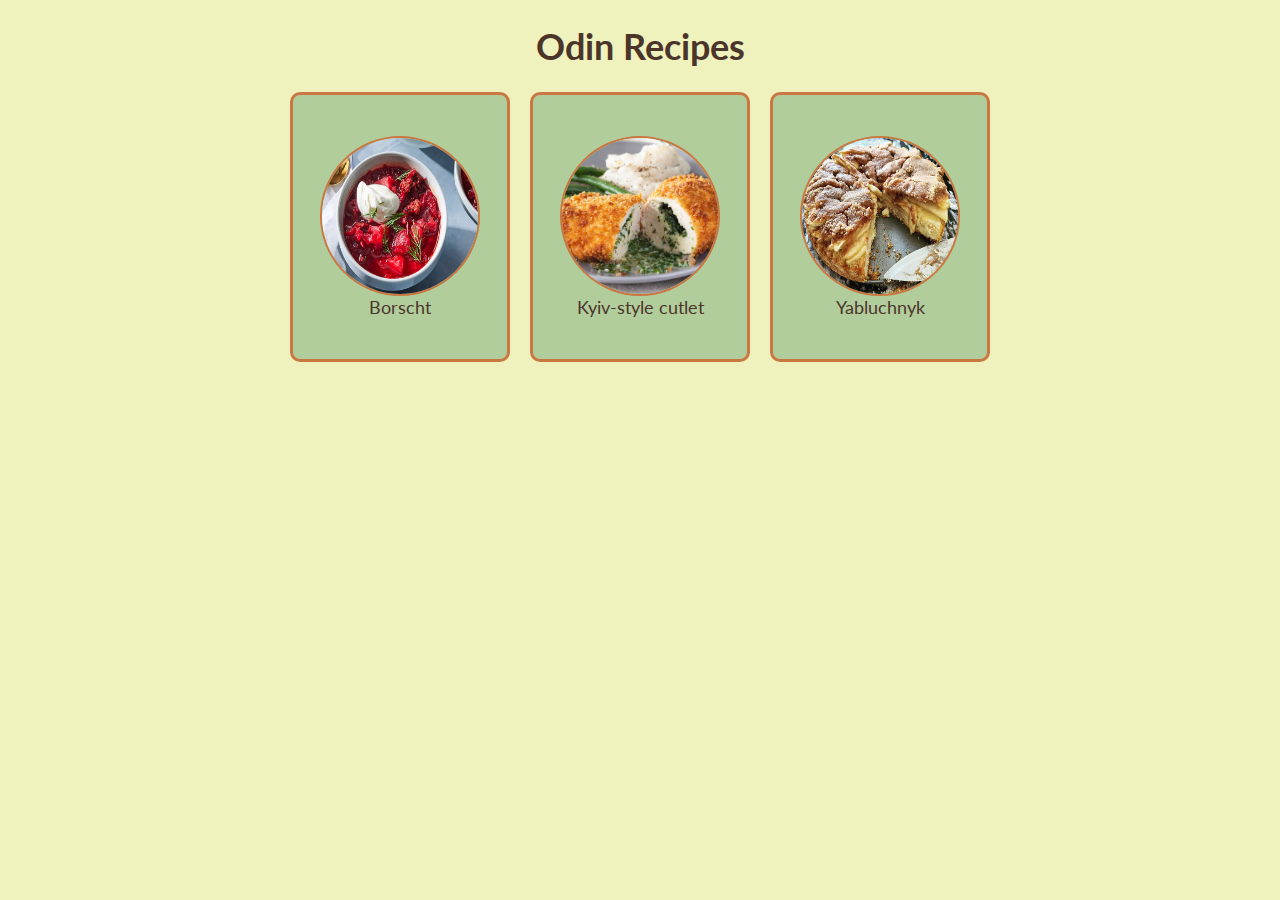
<file: index.html>
<!DOCTYPE html>
<html lang="en">
<head>
    <meta charset="UTF-8">
    <meta name="viewport" content="width=device-width, initial-scale=1.0">
    <link href="https://fonts.googleapis.com/css2?family=Lato:ital,wght@0,100;0,300;0,400;0,700;0,900;1,100;1,300;1,400;1,700;1,900&display=swap" rel="stylesheet">
    <link rel="stylesheet" href="styles.css">
    <title>Odin Recipes</title>
</head>
<body>
    <h1>Odin Recipes</h1>
    <ul class="recipes">
        <li>
            <a href="recipes/borscht.html">
                <img src="pictures/borscht.jpg"> 
                <p>Borscht</p>
            </a>
        </li>
        <li>
            <a href="recipes/kyiv-cutlet.html">
                <img src="pictures/kyiv-cutlet.jpg"> 
                <p>Kyiv-style cutlet</p>
            </a>
        </li>        
        <li>
            <a href="recipes/yabluchnyk.html">
                <img src="pictures/yabluchnyk.jpg"> 
                <p>Yabluchnyk</p>
            </a>
        </li>
    </ul>
</body>
</html>
</file>
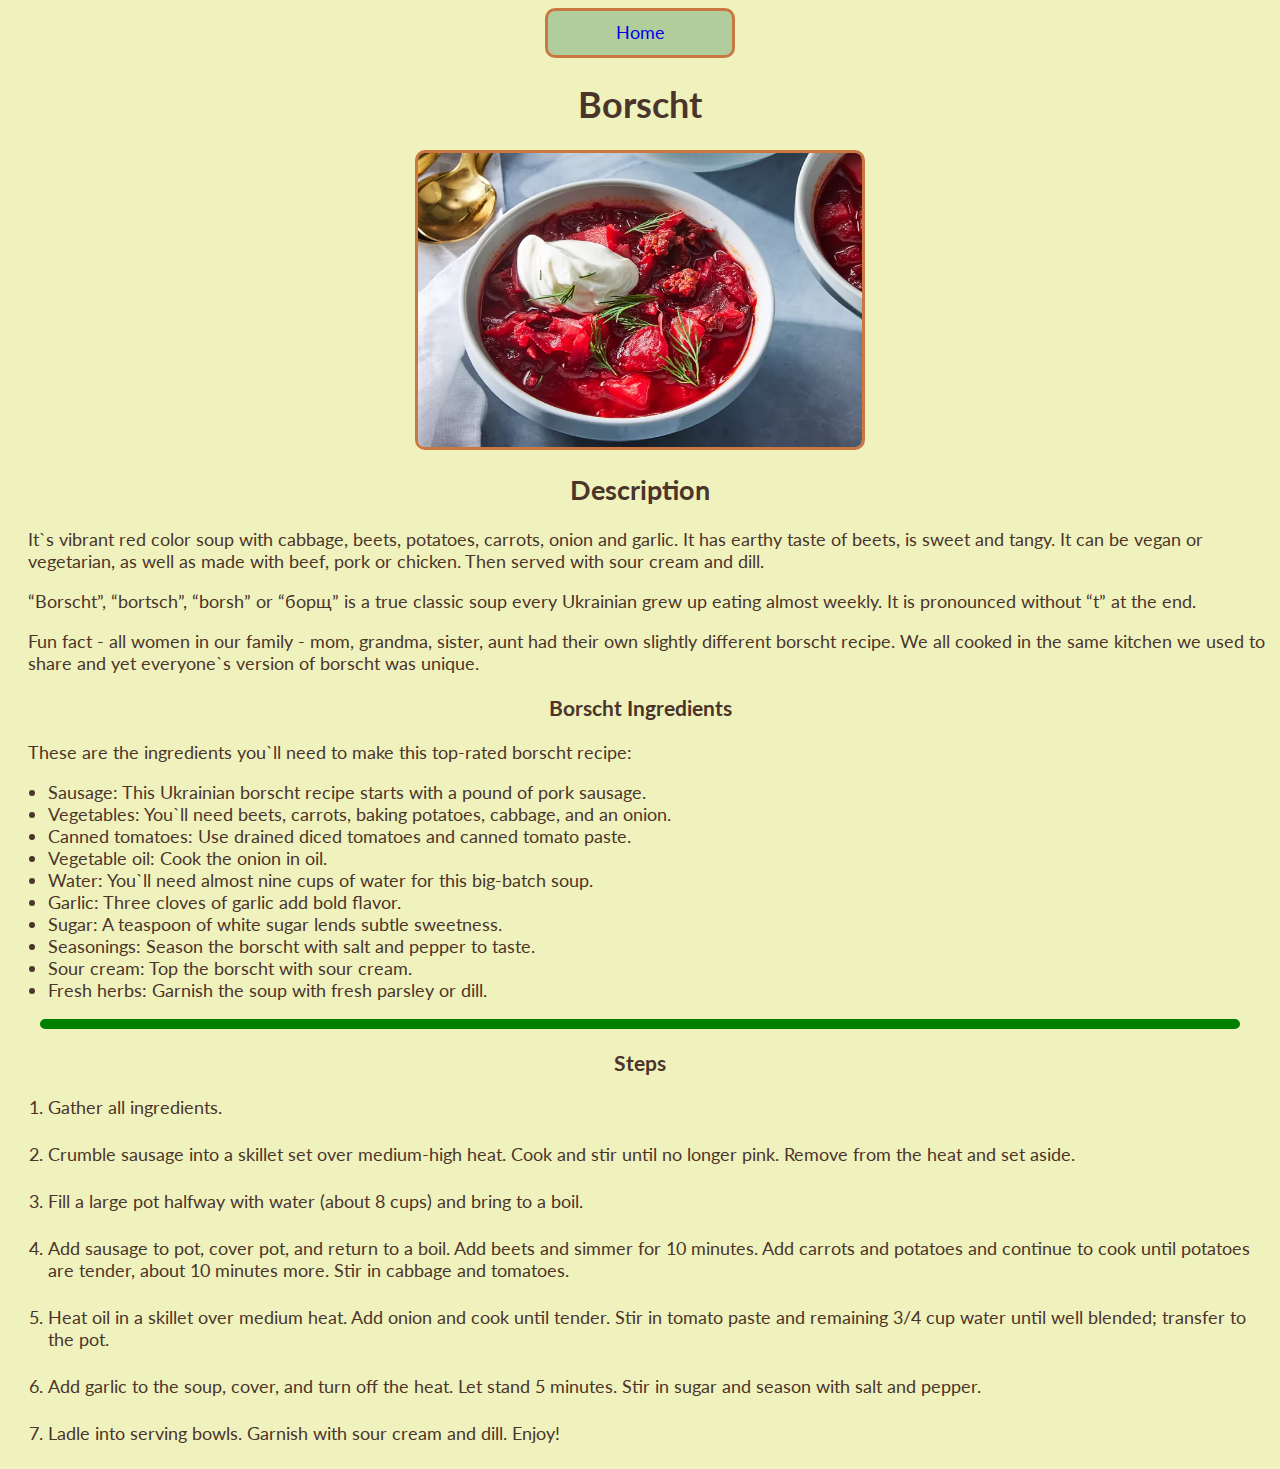
<file: recipes/borscht.html>
<!DOCTYPE html>
<html lang="en">
<head>
    <meta charset="UTF-8">
    <meta name="viewport" content="width=device-width, initial-scale=1.0">
    <link href="https://fonts.googleapis.com/css2?family=Lato:ital,wght@0,100;0,300;0,400;0,700;0,900;1,100;1,300;1,400;1,700;1,900&display=swap" rel="stylesheet">
    <link rel="stylesheet" href="../styles.css">
    <title>Borscht</title>
</head>
<body>
    <a href="../index.html" class="home-link">Home</a>
    <h1>Borscht</h1>
    <img src="../pictures/borscht.jpg" class="food-img" height="300" width="450">
    <h2>Description</h2>
    <p>It`s vibrant red color soup with cabbage, beets, potatoes, carrots,
         onion and garlic. It has earthy taste of beets, is sweet and tangy. 
         It can be vegan or vegetarian, as well as made with beef, pork or chicken. 
         Then served with sour cream and dill.</p>

    <p>“Borscht”, “bortsch”, “borsh” or “борщ” is a true classic soup every Ukrainian 
        grew up eating almost weekly. It is pronounced without “t” at the end.</p>

    <p>Fun fact - all women in our family - mom, grandma, sister, aunt had their     
         own slightly different borscht recipe. We all cooked in the same kitchen we used
         to share and yet everyone`s version of borscht was unique.</p>


    <h3>Borscht Ingredients</h3>
    <p>These are the ingredients you`ll need to make this top-rated borscht recipe:</p>
    <ul>
        <li>Sausage: This Ukrainian borscht recipe starts with a pound of pork sausage.    </li>
        <li>Vegetables: You`ll need beets, carrots, baking potatoes, cabbage, and an onion.</li>
        <li>Canned tomatoes: Use drained diced tomatoes and canned tomato paste.           </li>
        <li>Vegetable oil: Cook the onion in oil.                                          </li>
        <li>Water: You`ll need almost nine cups of water for this big-batch soup.          </li>
        <li>Garlic: Three cloves of garlic add bold flavor.                                </li>
        <li>Sugar: A teaspoon of white sugar lends subtle sweetness.                       </li>
        <li>Seasonings: Season the borscht with salt and pepper to taste.                  </li>
        <li>Sour cream: Top the borscht with sour cream.                                   </li>
        <li>Fresh herbs: Garnish the soup with fresh parsley or dill.                      </li>
    </ul>
    <hr>
    <h3>Steps</h3>
    <ol class="steps">
        <li>Gather all ingredients.</li>
        <li>Crumble sausage into a skillet set over medium-high heat. Cook and stir 
            until no longer pink. Remove from the heat and set aside.</li>
        <li>Fill a large pot halfway with water (about 8 cups) and bring to a boil.</li>
        <li>Add sausage to pot, cover pot, and return to a boil. Add beets and simmer for 
            10 minutes. Add carrots and potatoes and continue to cook until potatoes are 
            tender, about 10 minutes more. Stir in cabbage and tomatoes.</li>
        <li>Heat oil in a skillet over medium heat. Add onion and cook until tender. 
            Stir in tomato paste and remaining 3/4 cup water until well blended; transfer 
            to the pot.</li>
        <li>Add garlic to the soup, cover, and turn off the heat. Let stand 5 minutes. 
            Stir in sugar and season with salt and pepper.</li>
        <li>Ladle into serving bowls. Garnish with sour cream and dill. Enjoy!</li>
    </ol>
</body>
</html>
</file>
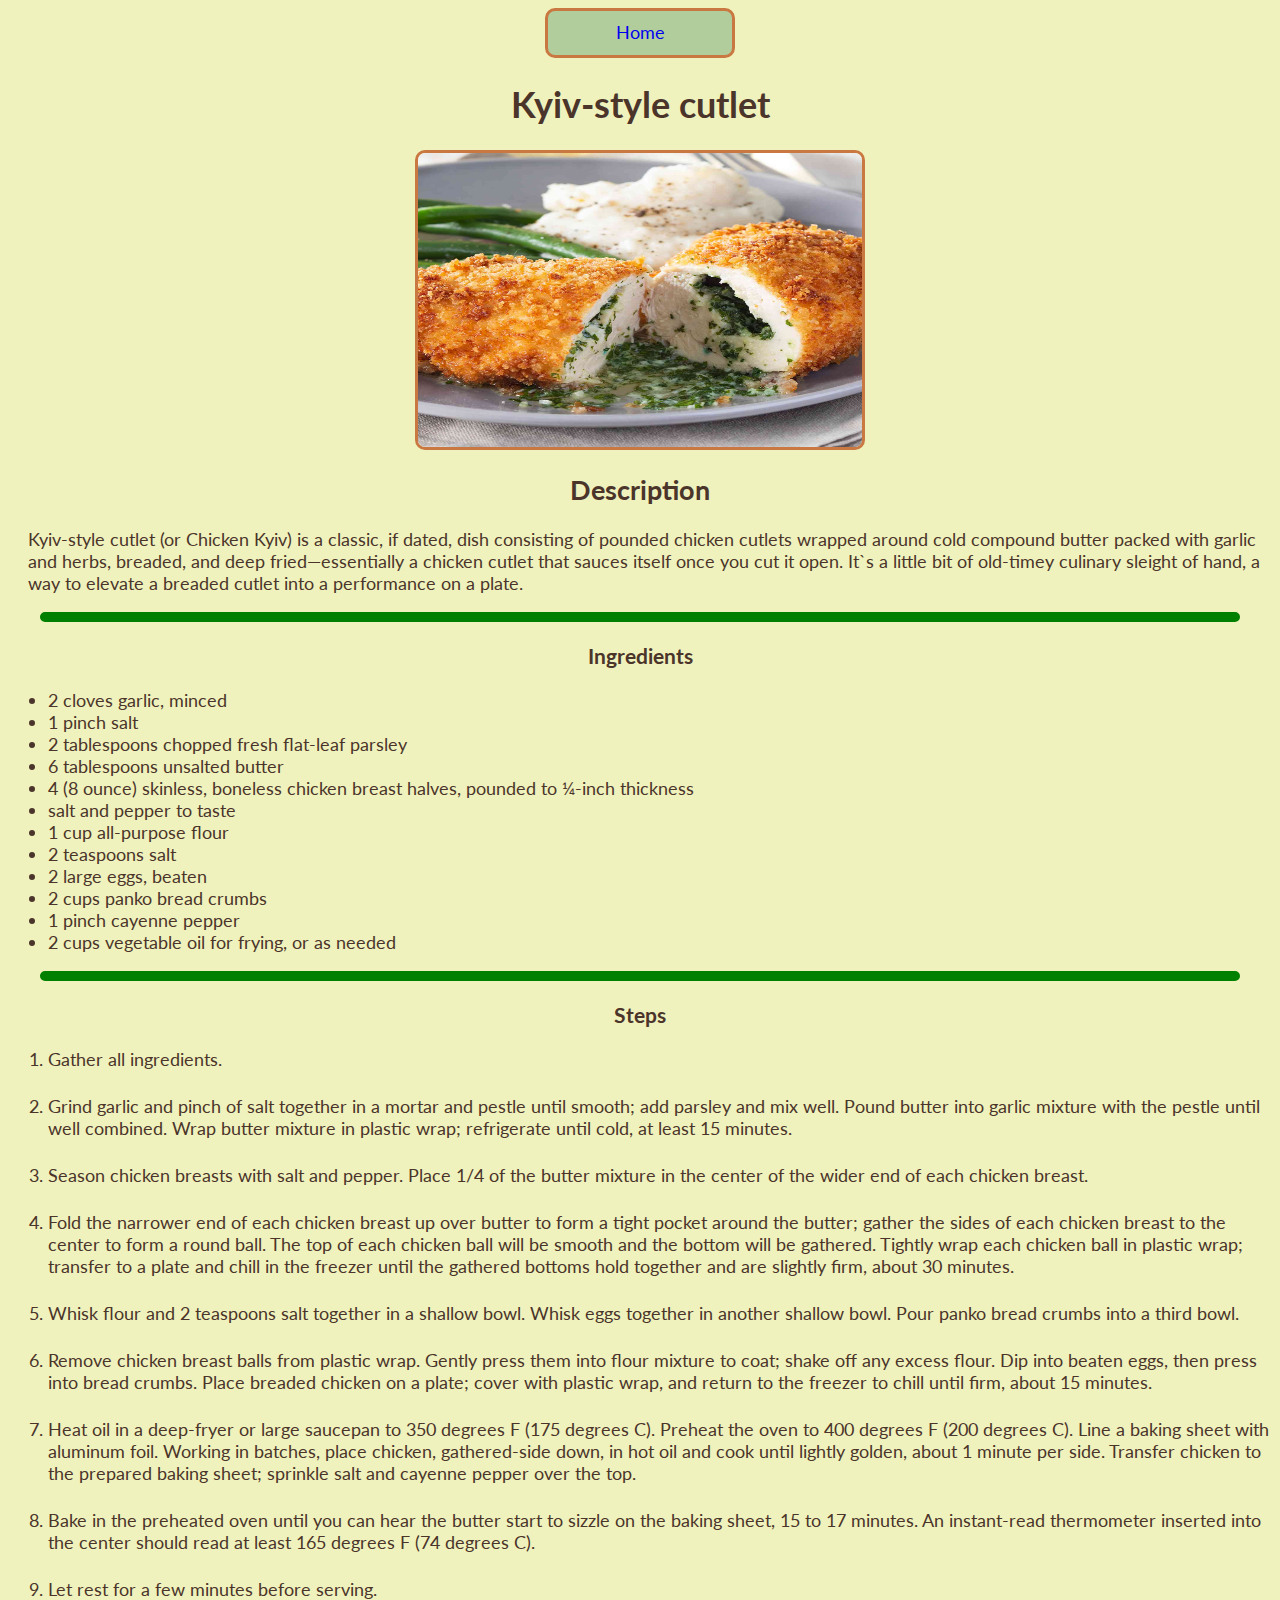
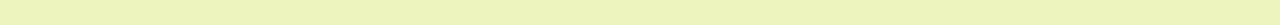
<file: recipes/kyiv-cutlet.html>
<!DOCTYPE html>
<html lang="en">
<head>
    <meta charset="UTF-8">
    <meta name="viewport" content="width=device-width, initial-scale=1.0">
    <link href="https://fonts.googleapis.com/css2?family=Lato:ital,wght@0,100;0,300;0,400;0,700;0,900;1,100;1,300;1,400;1,700;1,900&display=swap" rel="stylesheet">
    <link rel="stylesheet" href="../styles.css">
    <title>Kyiv-style cutlet</title>
</head>
<body>
    <a href="../index.html" class="home-link">Home</a>
    <h1>Kyiv-style cutlet</h1>
    <img src="../pictures/kyiv-cutlet.jpg" class="food-img" height="300" width="450">

    <h2>Description</h2>
    <p>Kyiv-style cutlet (or Chicken Kyiv) is a classic, if dated, dish consisting of pounded chicken cutlets 
        wrapped around cold compound butter packed with garlic and herbs, breaded, and 
        deep fried—essentially a chicken cutlet that sauces itself once you cut it open. 
        It`s a little bit of old-timey culinary sleight of hand, a way to elevate a 
        breaded cutlet into a performance on a plate.</p>
    <hr>
    <h3>Ingredients</h3>
    <ul>
        <li>2 cloves garlic, minced</li>
        <li>1 pinch salt</li>
        <li>2 tablespoons chopped fresh flat-leaf parsley</li>
        <li>6 tablespoons unsalted butter</li>
        <li>4 (8 ounce) skinless, boneless chicken breast halves, pounded to ¼-inch thickness</li>
        <li>salt and pepper to taste</li>
        <li>1 cup all-purpose flour</li>
        <li>2 teaspoons salt</li>
        <li>2 large eggs, beaten</li>
        <li>2 cups panko bread crumbs</li>
        <li>1 pinch cayenne pepper</li>
        <li>2 cups vegetable oil for frying, or as needed</li>
    </ul>
    <hr>
    <h3>Steps</h3>
    <ol class="steps">
        <li>Gather all ingredients.</li>
        <li>Grind garlic and pinch of salt together in a mortar and pestle until smooth; add parsley and mix well. Pound butter into garlic mixture with the pestle until well combined. Wrap butter mixture in plastic wrap; refrigerate until cold, at least 15 minutes.</li>
        <li>Season chicken breasts with salt and pepper. Place 1/4 of the butter mixture in the center of the wider end of each chicken breast.</li>
        <li>Fold the narrower end of each chicken breast up over butter to form a tight pocket around the butter; gather the sides of each chicken breast to the center to form a round ball. The top of each chicken ball will be smooth and the bottom will be gathered. Tightly wrap each chicken ball in plastic wrap; transfer to a plate and chill in the freezer until the gathered bottoms hold together and are slightly firm, about 30 minutes.</li>
        <li>Whisk flour and 2 teaspoons salt together in a shallow bowl. Whisk eggs together in another shallow bowl. Pour panko bread crumbs into a third bowl.</li>
        <li>Remove chicken breast balls from plastic wrap. Gently press them into flour mixture to coat; shake off any excess flour. Dip into beaten eggs, then press into bread crumbs. Place breaded chicken on a plate; cover with plastic wrap, and return to the freezer to chill until firm, about 15 minutes.</li>
        <li>Heat oil in a deep-fryer or large saucepan to 350 degrees F (175 degrees C). Preheat the oven to 400 degrees F (200 degrees C). Line a baking sheet with aluminum foil. Working in batches, place chicken, gathered-side down, in hot oil and cook until lightly golden, about 1 minute per side. Transfer chicken to the prepared baking sheet; sprinkle salt and cayenne pepper over the top.</li>
        <li>Bake in the preheated oven until you can hear the butter start to sizzle on the baking sheet, 15 to 17 minutes. An instant-read thermometer inserted into the center should read at least 165 degrees F (74 degrees C).</li>
        <li>Let rest for a few minutes before serving.</li>
    </ol>
</body>
</html>
</file>
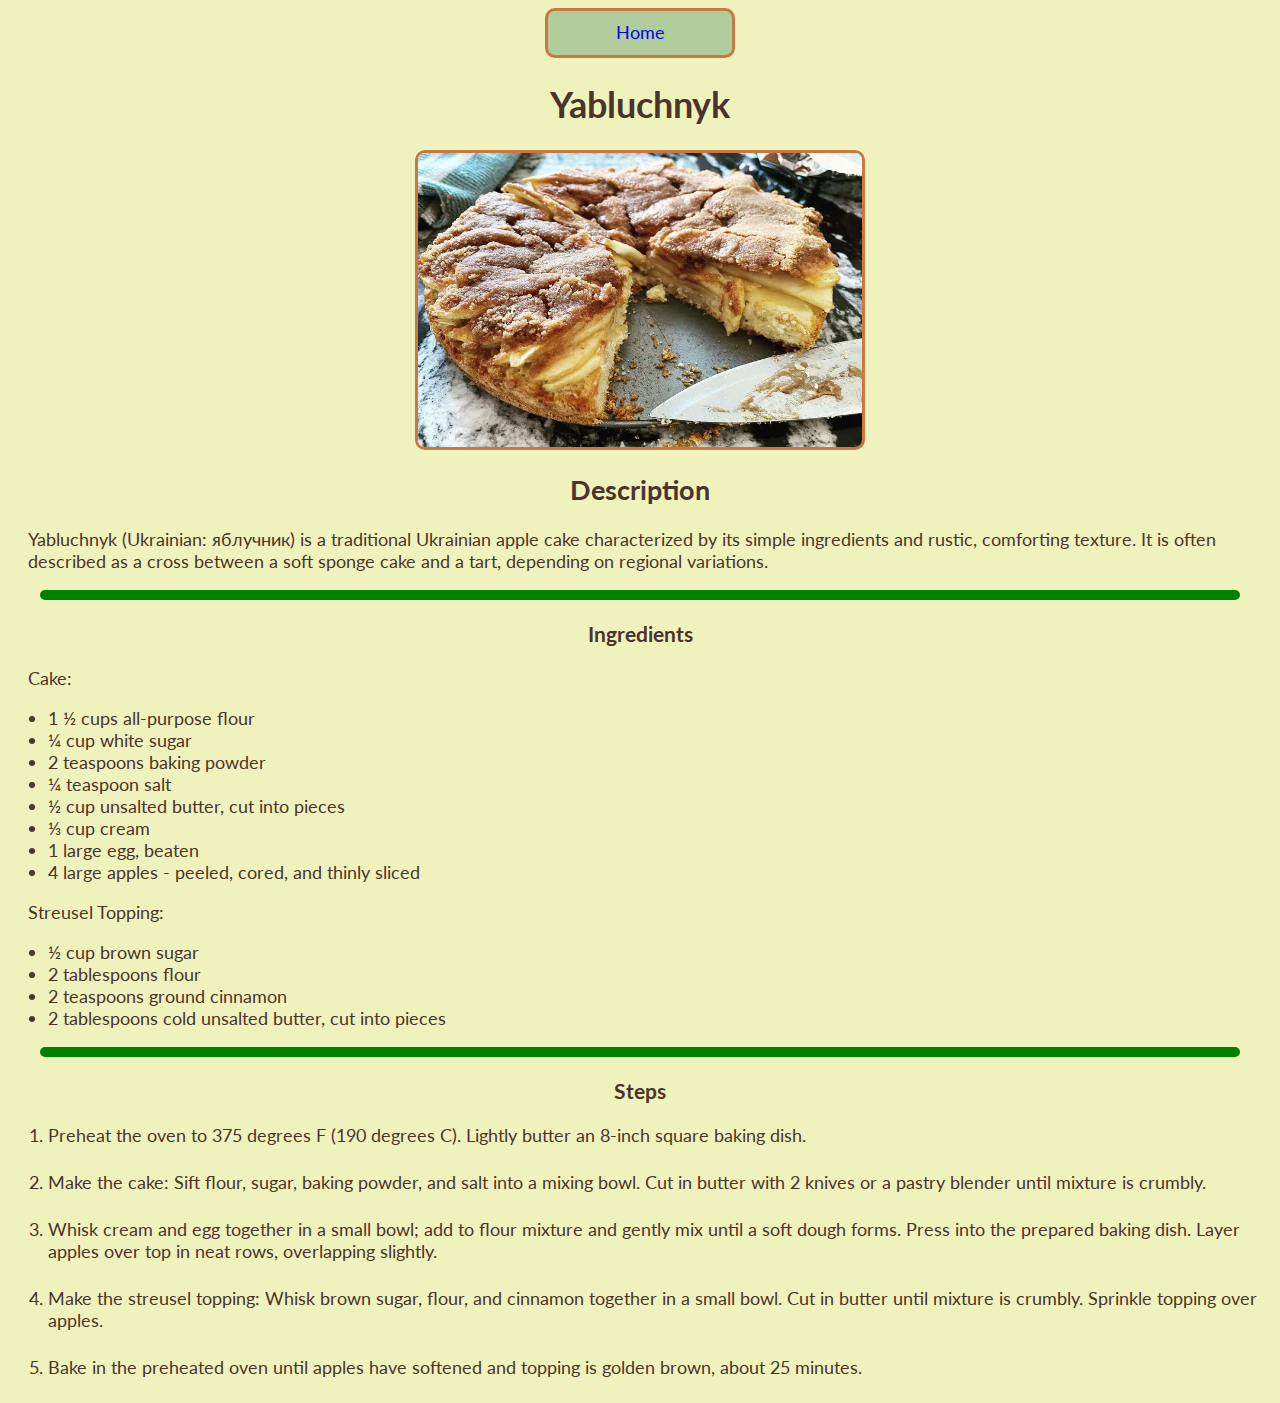
<file: recipes/yabluchnyk.html>
<!DOCTYPE html>
<html lang="en">
<head>
    <meta charset="UTF-8">
    <meta name="viewport" content="width=device-width, initial-scale=1.0">
    <link href="https://fonts.googleapis.com/css2?family=Lato:ital,wght@0,100;0,300;0,400;0,700;0,900;1,100;1,300;1,400;1,700;1,900&display=swap" rel="stylesheet">
    <link rel="stylesheet" href="../styles.css">
    <title>Yabluchnyk</title>
</head>
<body>
    <a href="../index.html" class="home-link">Home</a>
    <h1>Yabluchnyk</h1>
    <img src="../pictures/yabluchnyk.jpg" class="food-img" height="300" width="450">
    <h2>Description</h2>
    <p>Yabluchnyk (Ukrainian: яблучник) is a traditional Ukrainian apple cake 
        characterized by its simple ingredients and rustic, comforting texture. 
        It is often described as a cross between a soft sponge cake and a tart, 
        depending on regional variations.</p>
    <hr>
    <h3>Ingredients</h3>
    <p>Cake:</p>
    <ul>
        <li>1 ½ cups all-purpose flour</li>
        <li>¼ cup white sugar</li>
        <li>2 teaspoons baking powder</li>
        <li>¼ teaspoon salt</li>
        <li>½ cup unsalted butter, cut into pieces</li>
        <li>⅓ cup cream</li>
        <li>1 large egg, beaten</li>
        <li>4 large apples - peeled, cored, and thinly sliced</li>
    </ul>
    <p>Streusel Topping:</p>
    <ul>
        <li>½ cup brown sugar</li>
        <li>2 tablespoons flour</li>
        <li>2 teaspoons ground cinnamon</li>
        <li>2 tablespoons cold unsalted butter, cut into pieces</li>
    </ul>
    <hr>
    <h3>Steps</h3>
    <ol class="steps">
        <li>Preheat the oven to 375 degrees F (190 degrees C). Lightly butter an 8-inch square baking dish.</li>
        <li>Make the cake: Sift flour, sugar, baking powder, and salt into a mixing bowl. Cut in butter with 2 knives or a pastry blender until mixture is crumbly.</li>
        <li>Whisk cream and egg together in a small bowl; add to flour mixture and gently mix until a soft dough forms. Press into the prepared baking dish. Layer apples over top in neat rows, overlapping slightly.</li>
        <li>Make the streusel topping: Whisk brown sugar, flour, and cinnamon together in a small bowl. Cut in butter until mixture is crumbly. Sprinkle topping over apples.</li>
        <li>Bake in the preheated oven until apples have softened and topping is golden brown, about 25 minutes.</li>
    </ol>
</body>
</html>
</file>
<file: styles.css>
html {
    box-sizing: border-box;
}

*,
*::before,
*::after {
    box-sizing: inherit;
}

body {
    font-family: "Lato", sans-serif;
    font-size: 18px;
    background-color: rgb(240, 242, 189);
}

hr {
    border: 5px solid green;
    border-radius: 5px;
    width: 95%;
}

h1, h2, h3 {
    font-weight: 700;
    color: rgb(75, 53, 42);
}
p {
    margin-left: 20px;
}
p, li {
    font-weight: 400;
    color:rgb(75, 53, 42);
}

h1, h2, h3 {
    text-align: center;
}

.home-link {
    width: 15%;
    height: 50px;
    display: block;
    text-decoration: none;
    text-align: center;
    margin: auto auto;
    padding: 10px 0 0 0;
    border: 3px solid rgb(202, 120, 66);
    border-radius: 10px;
    background-color: rgb(178, 205, 156);

}

.food-img {
    display: block;
    margin: auto auto;
    border: 3px solid rgb(202, 120, 66);
    border-radius: 10px;
}

.steps li {
    margin: 0 0 25px 0;
}

.recipes {
    list-style: none;
    display: flex;
    justify-content: center;
    gap: 20px;
    padding: 0px;
}

.recipes a {
    height: 270px;
    width: 220px;
    border: 3px solid rgb(202, 120, 66);
    border-radius: 10px;
    background-color: rgb(178, 205, 156);

    display: flex;
    justify-content: center;
    flex-direction: column;
    align-items: center;
    text-decoration: none;
}

.recipes img {
    width: 160px;
    height: 160px;
    border: 2px solid rgb(202, 120, 66);
    border-radius: 100%;
}

.recipes p {
    margin: 0;
    text-align: center;
}
</file>
